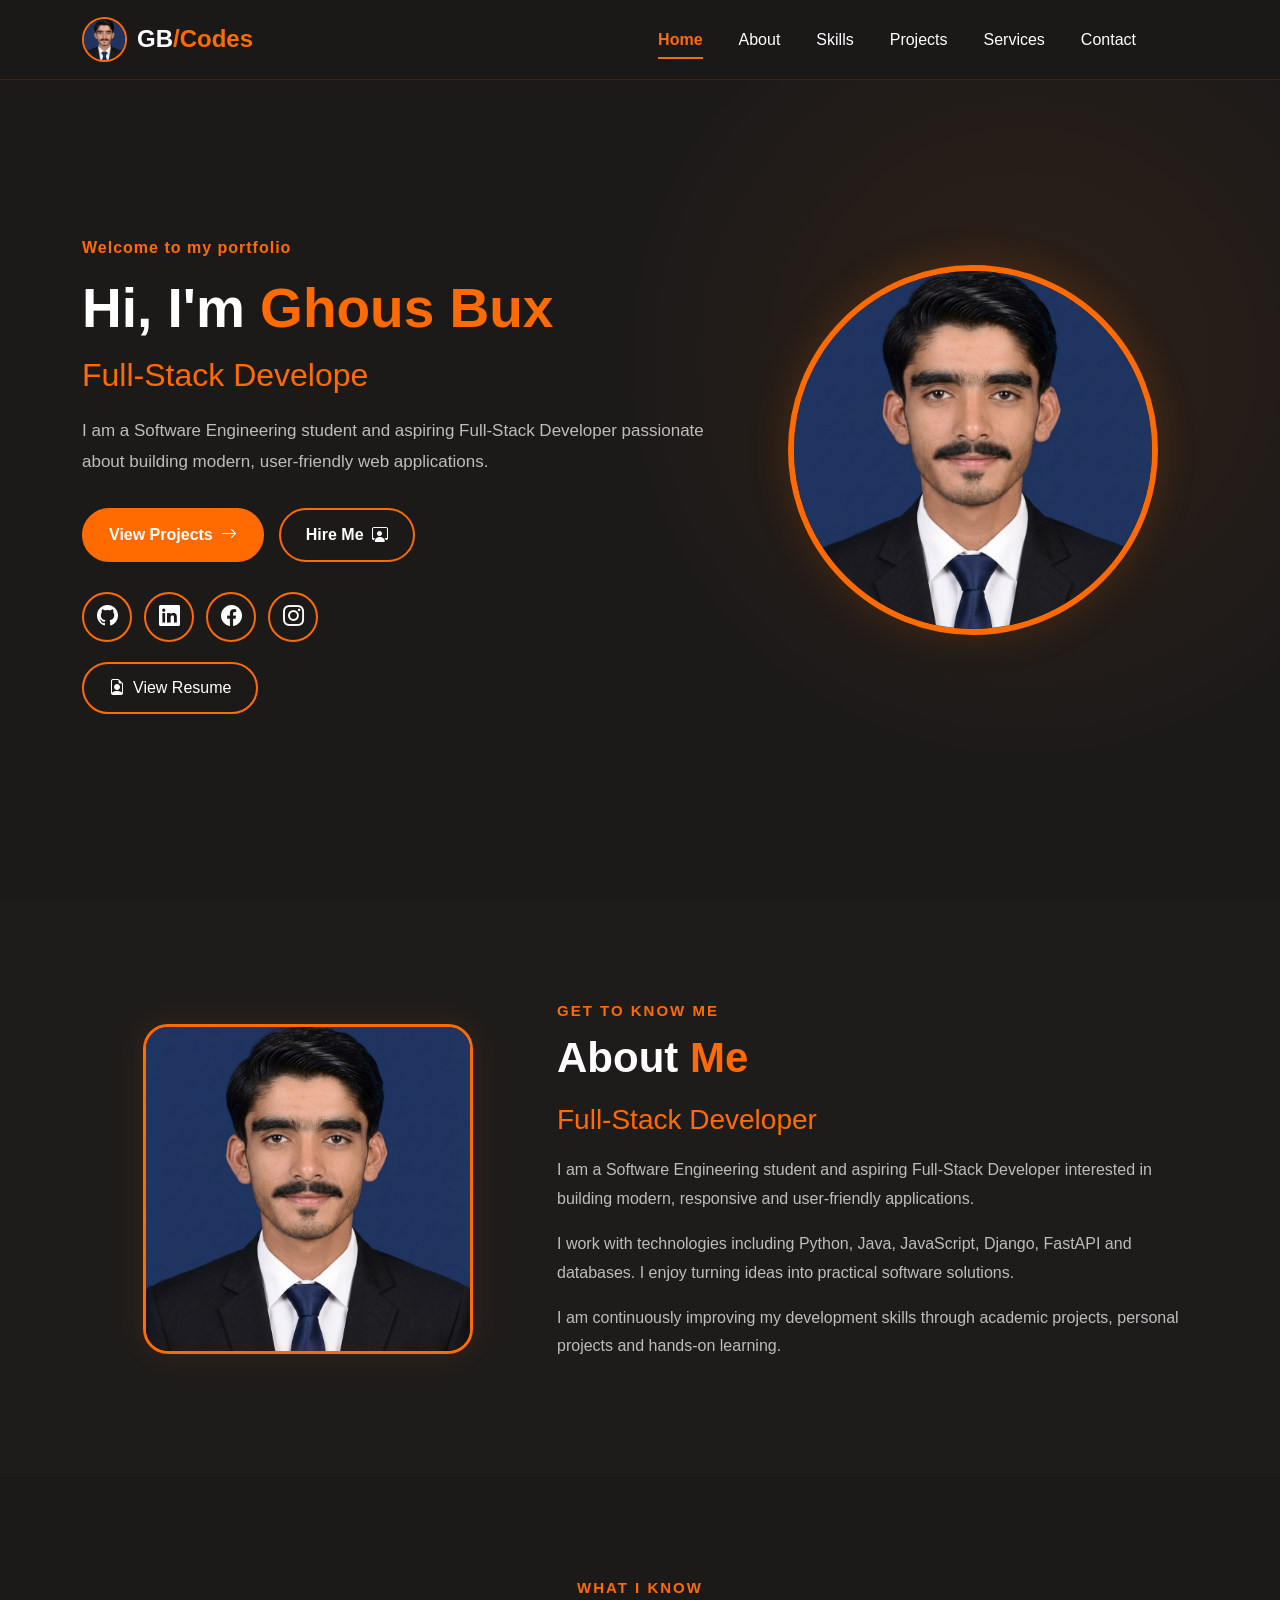
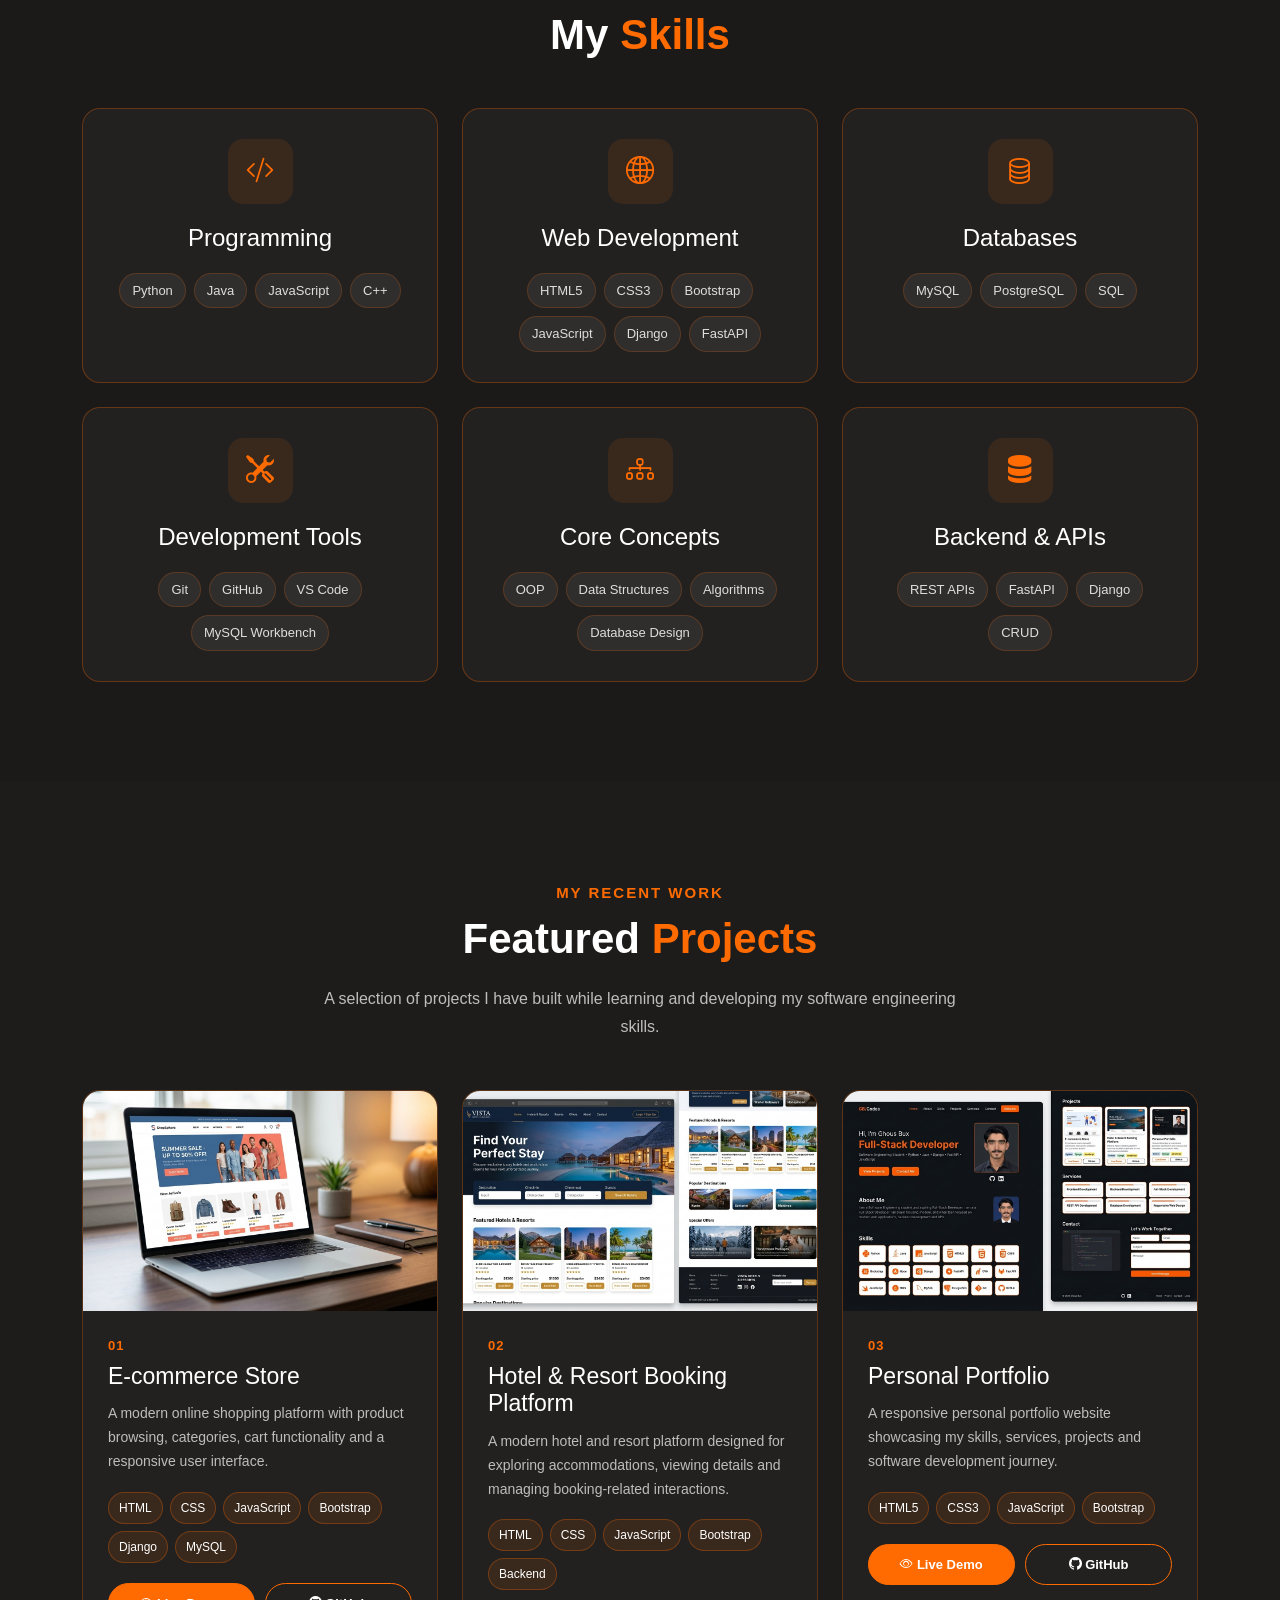
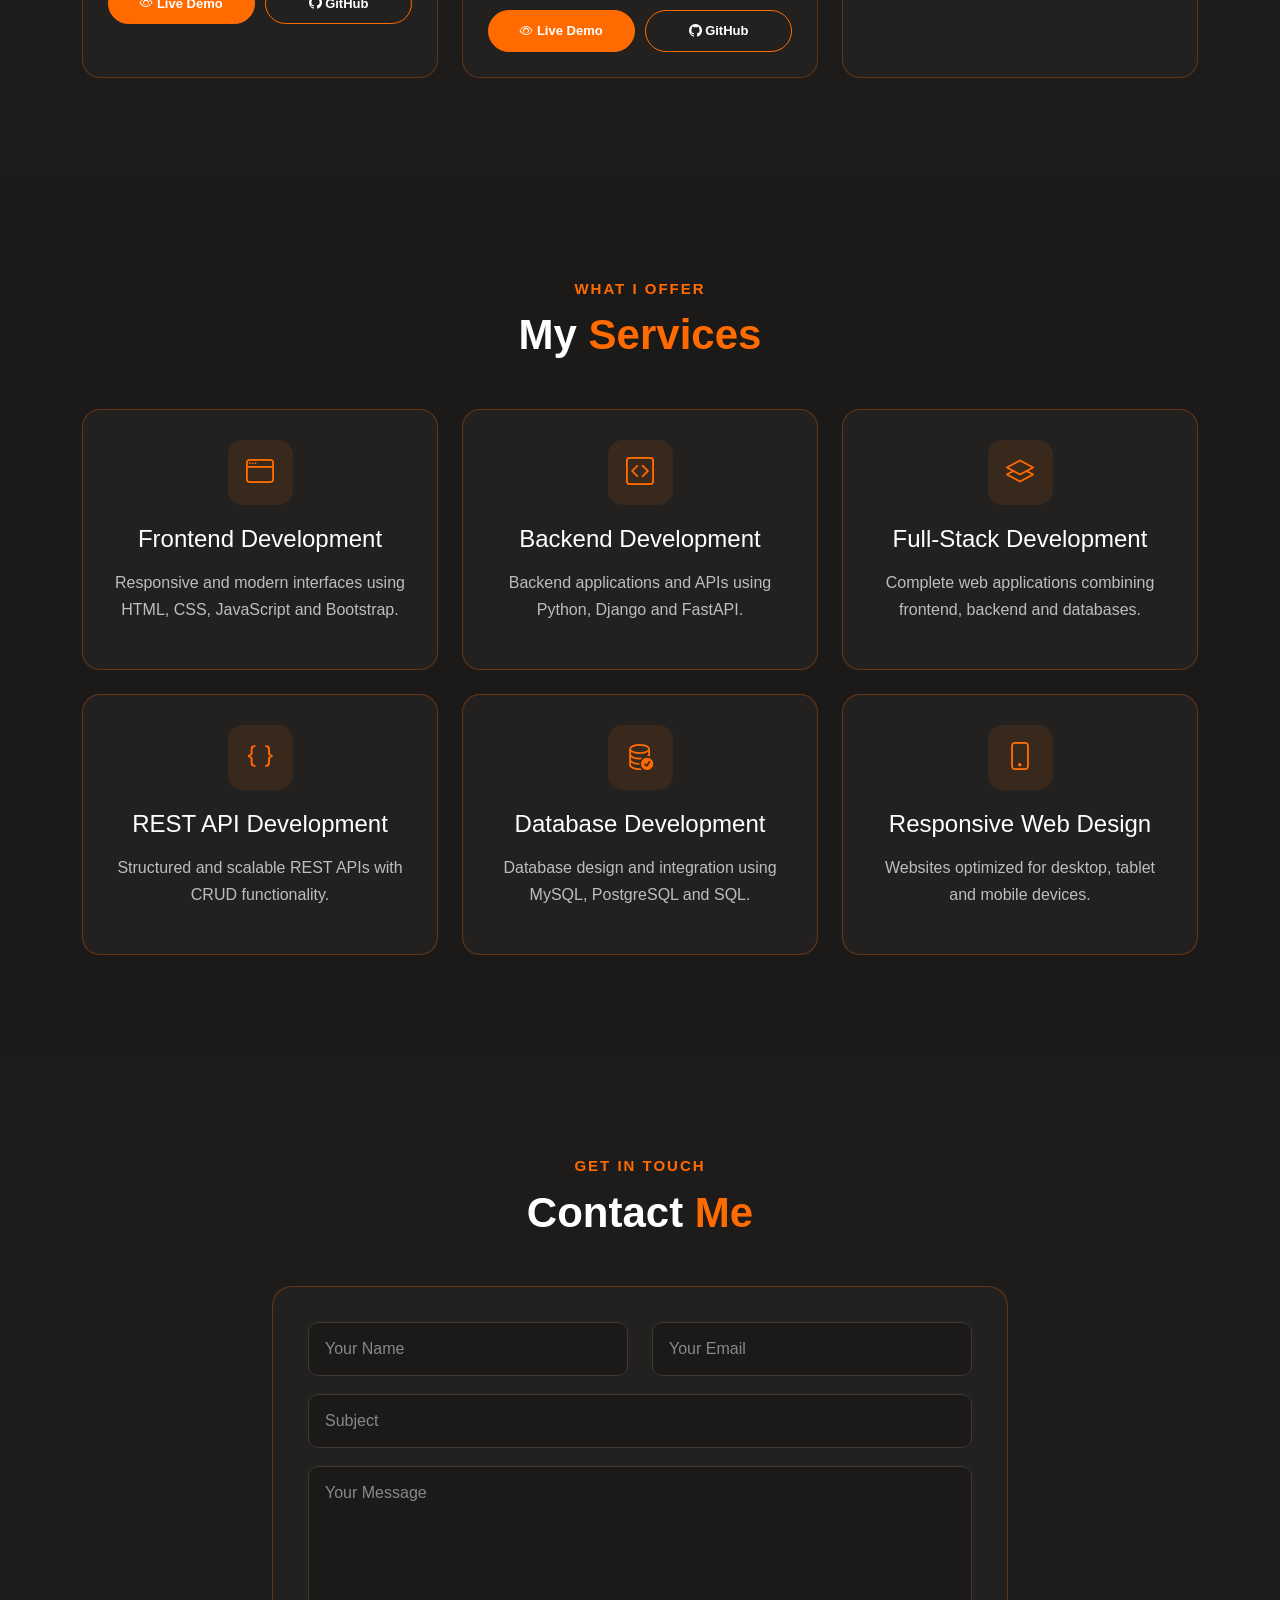
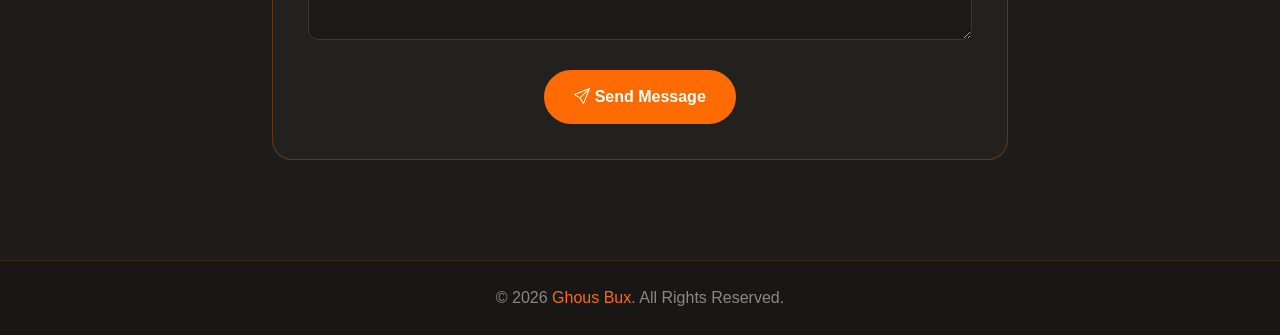
<file: index.html>
<!doctype html>
<html lang="en">
  <head>
    <meta charset="UTF-8" />
    <meta name="viewport" content="width=device-width, initial-scale=1.0" />

    <meta
      name="description"
      content="Ghous Bux - Software Engineering Student and Full-Stack Developer Portfolio"
    />

    <title>Ghous Bux | Full-Stack Developer</title>

    <!-- Bootstrap -->
    <link
      href="https://cdn.jsdelivr.net/npm/bootstrap@5.3.3/dist/css/bootstrap.min.css"
      rel="stylesheet"
    />

    <!-- Bootstrap Icons -->
    <link
      rel="stylesheet"
      href="https://cdn.jsdelivr.net/npm/bootstrap-icons@1.11.3/font/bootstrap-icons.min.css"
    />

    <!-- Custom CSS -->
    <link rel="stylesheet" href="/CSS/style.css" />
  </head>

  <body>
    <!-- ================= NAVBAR ================= -->

    <nav class="navbar navbar-expand-lg custom-navbar fixed-top">
      <div class="container">
        <a class="navbar-brand d-flex align-items-center" href="#home">
          <img
            src="images/profile-4.jpeg"
            alt="Ghous Bux"
            class="profile-logo"
          />

          <h4 class="brand-name mb-0">GB<span>/Codes</span></h4>
        </a>

        <button
          class="navbar-toggler"
          type="button"
          data-bs-toggle="collapse"
          data-bs-target="#navbarNav"
        >
          <i class="bi bi-list"></i>
        </button>

        <div class="collapse navbar-collapse" id="navbarNav">
          <ul class="navbar-nav ms-auto me-5">
            <li class="nav-item">
              <a class="nav-link active" href="#home">Home</a>
            </li>

            <li class="nav-item">
              <a class="nav-link" href="#about">About</a>
            </li>

            <li class="nav-item">
              <a class="nav-link" href="#skills">Skills</a>
            </li>

            <li class="nav-item">
              <a class="nav-link" href="#projects">Projects</a>
            </li>

            <li class="nav-item">
              <a class="nav-link" href="#services">Services</a>
            </li>

            <li class="nav-item">
              <a class="nav-link" href="#contact">Contact</a>
            </li>
          </ul>
        </div>
      </div>
    </nav>

    <!-- ================= HERO ================= -->

    <section id="home" class="hero-section">
      <div class="container">
        <div class="row align-items-center min-vh-100">
          <div class="col-lg-7 hero-content" data-reveal>
            <p class="hero-small-text">Welcome to my portfolio</p>

            <h1>Hi, I'm <span class="highlight">Ghous Bux</span></h1>

            <h2>
              <span id="user-name"></span>
            </h2>

            <p class="hero-description">
              I am a Software Engineering student and aspiring Full-Stack
              Developer passionate about building modern, user-friendly web
              applications.
            </p>

            <div class="hero-buttons">
              <a href="#projects" class="btn-primary-custom">
                View Projects
                <i class="bi bi-arrow-right"></i>
              </a>

              <a href="#contact" class="btn-outline-custom">
                Hire Me
                <i class="bi bi-person-workspace"></i>
              </a>
            </div>

            <!-- Social Links -->

            <div class="social-links">
              <a
                href="https://github.com/ghousbux430-ux"
                target="_blank"
                class="social-link"
              >
                <i class="bi bi-github"></i>
              </a>

              <a
                href="https://www.linkedin.com/in/ghous-bux-a11a98376/"
                target="_blank"
                class="social-link"
              >
                <i class="bi bi-linkedin"></i>
              </a>

              <a href="#" class="social-link">
                <i class="bi bi-facebook"></i>
              </a>

              <a href="#" class="social-link">
                <i class="bi bi-instagram"></i>
              </a>
            </div>

            <!-- Resume -->

            <a href="resume.pdf" class="resume-btn" target="_blank">
              <i class="bi bi-file-earmark-person"></i>
              View Resume
            </a>
          </div>

          <!-- Profile Image -->

          <div class="col-lg-5 text-center" data-reveal>
            <img
              src="images/profile-4.jpeg"
              alt="Ghous Bux"
              class="profile-image"
            />
          </div>
        </div>
      </div>
    </section>

    <!-- ================= ABOUT ================= -->

    <section id="about" class="about-section section-padding">
      <div class="container">
        <div class="row align-items-center">
          <div class="col-lg-5 text-center" data-reveal>
            <img
              src="images/profile-4.jpeg"
              alt="About Ghous Bux"
              class="about-image"
            />
          </div>

          <div class="col-lg-7" data-reveal>
            <p class="section-subtitle">Get To Know Me</p>

            <h2 class="section-title">About <span>Me</span></h2>

            <h3>Full-Stack Developer</h3>

            <p>
              I am a Software Engineering student and aspiring Full-Stack
              Developer interested in building modern, responsive and
              user-friendly applications.
            </p>

            <p>
              I work with technologies including Python, Java, JavaScript,
              Django, FastAPI and databases. I enjoy turning ideas into
              practical software solutions.
            </p>

            <p>
              I am continuously improving my development skills through academic
              projects, personal projects and hands-on learning.
            </p>
          </div>
        </div>
      </div>
    </section>

    <!-- ================= SKILLS ================= -->

    <section id="skills" class="skills-section section-padding">
      <div class="container">
        <div class="text-center" data-reveal>
          <p class="section-subtitle">What I Know</p>

          <h2 class="section-title">My <span>Skills</span></h2>
        </div>

        <div class="row g-4 mt-4">
          <!-- Programming -->

          <div class="col-lg-4 col-md-6" data-reveal>
            <div class="skill-card">
              <div class="skill-icon">
                <i class="bi bi-code-slash"></i>
              </div>

              <h4>Programming</h4>

              <div class="skill-list">
                <span>Python</span>
                <span>Java</span>
                <span>JavaScript</span>
                <span>C++</span>
              </div>
            </div>
          </div>

          <!-- Web -->

          <div class="col-lg-4 col-md-6" data-reveal>
            <div class="skill-card">
              <div class="skill-icon">
                <i class="bi bi-globe2"></i>
              </div>

              <h4>Web Development</h4>

              <div class="skill-list">
                <span>HTML5</span>
                <span>CSS3</span>
                <span>Bootstrap</span>
                <span>JavaScript</span>
                <span>Django</span>
                <span>FastAPI</span>
              </div>
            </div>
          </div>

          <!-- Databases -->

          <div class="col-lg-4 col-md-6" data-reveal>
            <div class="skill-card">
              <div class="skill-icon">
                <i class="bi bi-database"></i>
              </div>

              <h4>Databases</h4>

              <div class="skill-list">
                <span>MySQL</span>
                <span>PostgreSQL</span>
                <span>SQL</span>
              </div>
            </div>
          </div>

          <!-- Tools -->

          <div class="col-lg-4 col-md-6" data-reveal>
            <div class="skill-card">
              <div class="skill-icon">
                <i class="bi bi-tools"></i>
              </div>

              <h4>Development Tools</h4>

              <div class="skill-list">
                <span>Git</span>
                <span>GitHub</span>
                <span>VS Code</span>
                <span>MySQL Workbench</span>
              </div>
            </div>
          </div>

          <!-- Core -->

          <div class="col-lg-4 col-md-6" data-reveal>
            <div class="skill-card">
              <div class="skill-icon">
                <i class="bi bi-diagram-3"></i>
              </div>

              <h4>Core Concepts</h4>

              <div class="skill-list">
                <span>OOP</span>
                <span>Data Structures</span>
                <span>Algorithms</span>
                <span>Database Design</span>
              </div>
            </div>
          </div>

          <!-- Backend -->

          <div class="col-lg-4 col-md-6" data-reveal>
            <div class="skill-card">
              <div class="skill-icon">
                <i class="bi bi-server"></i>
              </div>

              <h4>Backend & APIs</h4>

              <div class="skill-list">
                <span>REST APIs</span>
                <span>FastAPI</span>
                <span>Django</span>
                <span>CRUD</span>
              </div>
            </div>
          </div>
        </div>
      </div>
    </section>

    <!-- ================= PROJECTS ================= -->

    <section id="projects" class="projects-section section-padding">
      <div class="container">
        <div class="text-center" data-reveal>
          <p class="section-subtitle">My Recent Work</p>

          <h2 class="section-title">Featured <span>Projects</span></h2>

          <p class="section-description">
            A selection of projects I have built while learning and developing
            my software engineering skills.
          </p>
        </div>

        <div class="row g-4 mt-4">
          <!-- PROJECT 1 -->

          <div class="col-lg-4 col-md-6" data-reveal>
            <div class="project-card">
              <!-- Replace this image with your screenshot -->
              <div class="project-image">
                <img src="/images/E-commerce Store.jpg" alt="E-commerce Store" />

                <div class="project-overlay">
                  <a href="#" target="_blank" title="Live Demo">
                    <i class="bi bi-box-arrow-up-right"></i>
                  </a>

                  <a href="#" target="_blank" title="GitHub">
                    <i class="bi bi-github"></i>
                  </a>
                </div>
              </div>

              <div class="project-content">
                <p class="project-number">01</p>

                <h3>E-commerce Store</h3>

                <p>
                  A modern online shopping platform with product browsing,
                  categories, cart functionality and a responsive user
                  interface.
                </p>

                <div class="tech-stack">
                  <span>HTML</span>
                  <span>CSS</span>
                  <span>JavaScript</span>
                  <span>Bootstrap</span>
                  <span>Django</span>
                  <span>MySQL</span>
                </div>

                <div class="project-buttons">
                  <a href="https://buxmart-store-2026.netlify.app/" class="project-btn">
                    <i class="bi bi-eye"></i>
                    Live Demo
                  </a>

                  <a href="https://github.com/ghousbux430-ux/E-commerce-Store" class="project-btn outline">
                    <i class="bi bi-github"></i>
                    GitHub
                  </a>
                </div>
              </div>
            </div>
          </div>

          <!-- PROJECT 2 -->

          <div class="col-lg-4 col-md-6" data-reveal>
            <div class="project-card">
              <!-- Replace this image with your screenshot -->
              <div class="project-image">
                <img
                  src="/images/hotel.jpg"
                  alt="Hotel and Resort Booking Platform"
                />

                <div class="project-overlay">
                  <a href="#" target="_blank" title="Live Demo">
                    <i class="bi bi-box-arrow-up-right"></i>
                  </a>

                  <a href="#" target="_blank" title="GitHub">
                    <i class="bi bi-github"></i>
                  </a>
                </div>
              </div>

              <div class="project-content">
                <p class="project-number">02</p>

                <h3>Hotel & Resort Booking Platform</h3>

                <p>
                  A modern hotel and resort platform designed for exploring
                  accommodations, viewing details and managing booking-related
                  interactions.
                </p>

                <div class="tech-stack">
                  <span>HTML</span>
                  <span>CSS</span>
                  <span>JavaScript</span>
                  <span>Bootstrap</span>
                  <span>Backend</span>
                </div>

                <div class="project-buttons">
                  <a href="#" class="project-btn">
                    <i class="bi bi-eye"></i>
                    Live Demo
                  </a>

                  <a href="#" class="project-btn outline">
                    <i class="bi bi-github"></i>
                    GitHub
                  </a>
                </div>
              </div>
            </div>
          </div>

          <!-- PROJECT 3 -->

          <div class="col-lg-4 col-md-6" data-reveal>
            <div class="project-card">
              <!-- Replace this image with your screenshot -->
              <div class="project-image">
                <img src="/images/portfolio.jpg" alt="Personal Portfolio" />

                <div class="project-overlay">
                  <a href="#" target="_blank" title="Live Demo">
                    <i class="bi bi-box-arrow-up-right"></i>
                  </a>

                  <a
                    href="https://github.com/ghousbux430-ux"
                    target="_blank"
                    title="GitHub"
                  >
                    <i class="bi bi-github"></i>
                  </a>
                </div>
              </div>

              <div class="project-content">
                <p class="project-number">03</p>

                <h3>Personal Portfolio</h3>

                <p>
                  A responsive personal portfolio website showcasing my skills,
                  services, projects and software development journey.
                </p>

                <div class="tech-stack">
                  <span>HTML5</span>
                  <span>CSS3</span>
                  <span>JavaScript</span>
                  <span>Bootstrap</span>
                </div>

                <div class="project-buttons">
                  <a href="#" class="project-btn">
                    <i class="bi bi-eye"></i>
                    Live Demo
                  </a>

                  <a
                    href="https://github.com/ghousbux430-ux"
                    target="_blank"
                    class="project-btn outline"
                  >
                    <i class="bi bi-github"></i>
                    GitHub
                  </a>
                </div>
              </div>
            </div>
          </div>
        </div>
      </div>
    </section>

    <!-- ================= SERVICES ================= -->

    <section id="services" class="services-section section-padding">
      <div class="container">
        <div class="text-center" data-reveal>
          <p class="section-subtitle">What I Offer</p>

          <h2 class="section-title">My <span>Services</span></h2>
        </div>

        <div class="row g-4 mt-4">
          <div class="col-lg-4 col-md-6" data-reveal>
            <div class="service-card">
              <div class="service-icon">
                <i class="bi bi-window"></i>
              </div>

              <h4>Frontend Development</h4>

              <p>
                Responsive and modern interfaces using HTML, CSS, JavaScript and
                Bootstrap.
              </p>
            </div>
          </div>

          <div class="col-lg-4 col-md-6" data-reveal>
            <div class="service-card">
              <div class="service-icon">
                <i class="bi bi-code-square"></i>
              </div>

              <h4>Backend Development</h4>

              <p>
                Backend applications and APIs using Python, Django and FastAPI.
              </p>
            </div>
          </div>

          <div class="col-lg-4 col-md-6" data-reveal>
            <div class="service-card">
              <div class="service-icon">
                <i class="bi bi-layers"></i>
              </div>

              <h4>Full-Stack Development</h4>

              <p>
                Complete web applications combining frontend, backend and
                databases.
              </p>
            </div>
          </div>

          <div class="col-lg-4 col-md-6" data-reveal>
            <div class="service-card">
              <div class="service-icon">
                <i class="bi bi-braces"></i>
              </div>

              <h4>REST API Development</h4>

              <p>Structured and scalable REST APIs with CRUD functionality.</p>
            </div>
          </div>

          <div class="col-lg-4 col-md-6" data-reveal>
            <div class="service-card">
              <div class="service-icon">
                <i class="bi bi-database-check"></i>
              </div>

              <h4>Database Development</h4>

              <p>
                Database design and integration using MySQL, PostgreSQL and SQL.
              </p>
            </div>
          </div>

          <div class="col-lg-4 col-md-6" data-reveal>
            <div class="service-card">
              <div class="service-icon">
                <i class="bi bi-phone"></i>
              </div>

              <h4>Responsive Web Design</h4>

              <p>Websites optimized for desktop, tablet and mobile devices.</p>
            </div>
          </div>
        </div>
      </div>
    </section>

    <!-- ================= CONTACT ================= -->

    <section id="contact" class="contact-section section-padding">
      <div class="container">
        <div class="text-center" data-reveal>
          <p class="section-subtitle">Get In Touch</p>

          <h2 class="section-title">Contact <span>Me</span></h2>
        </div>

        <div class="row justify-content-center mt-5">
          <div class="col-lg-8" data-reveal>
            <form id="contact-form" class="contact-form">
              <div class="row">
                <div class="col-md-6">
                  <input
                    type="text"
                    name="name"
                    placeholder="Your Name"
                    required
                  />
                </div>

                <div class="col-md-6">
                  <input
                    type="email"
                    name="email"
                    placeholder="Your Email"
                    required
                  />
                </div>
              </div>

              <input
                type="text"
                name="subject"
                placeholder="Subject"
                required
              />

              <textarea
                name="message"
                rows="6"
                placeholder="Your Message"
                required
              ></textarea>

              <button type="submit" class="submit-btn">
                <i class="bi bi-send"></i>
                Send Message
              </button>
            </form>
          </div>
        </div>
      </div>
    </section>

    <!-- ================= FOOTER ================= -->

    <footer class="footer">
      <div class="container">
        <p>© 2026 <span>Ghous Bux</span>. All Rights Reserved.</p>
      </div>
    </footer>

    <!-- Bootstrap JS -->

    <script src="https://cdn.jsdelivr.net/npm/bootstrap@5.3.3/dist/js/bootstrap.bundle.min.js"></script>

    <!-- Custom JS -->

    <script src="script.js"></script>
  </body>
</html>
</file>
<file: CSS/style.css>
/* =========================
   GLOBAL
========================= */

* {
    margin: 0;
    padding: 0;
    box-sizing: border-box;
}

html {
    scroll-behavior: smooth;
    scroll-padding-top: 80px;
}

body {
    background: #1C1A19;
    color: #ffffff;
    font-family: Arial, Helvetica, sans-serif;
    overflow-x: hidden;
}

a {
    text-decoration: none;
}

section {
    position: relative;
}

.section-padding {
    padding: 100px 0;
}

.section-subtitle {
    color: #FF6B00;
    font-size: 15px;
    font-weight: 600;
    text-transform: uppercase;
    letter-spacing: 2px;
    margin-bottom: 10px;
}

.section-title {
    font-size: 42px;
    font-weight: 700;
    margin-bottom: 20px;
}

.section-title span {
    color: #FF6B00;
}

.section-description {
    max-width: 650px;
    margin: 0 auto;
    color: #bdbdbd;
    line-height: 1.8;
}


/* =========================
   NAVBAR
========================= */

.custom-navbar {
    background: rgba(28, 26, 25, 0.95);
    backdrop-filter: blur(12px);
    border-bottom: 1px solid rgba(255, 107, 0, 0.15);
    padding: 12px 0;
}

.profile-logo {
    width: 45px;
    height: 45px;
    object-fit: cover;
    border-radius: 50%;
    border: 2px solid #FF6B00;
    margin-right: 10px;
}

.brand-name {
    color: #ffffff;
    font-weight: 700;
}

.brand-name span {
    color: #FF6B00;
}

.navbar-nav {
    gap: 8px;
}

.nav-link {
    position: relative;
    color: #ffffff !important;
    font-weight: 500;
    padding: 10px 14px !important;
    transition: 0.3s ease;
}

.nav-link::after {
    content: "";
    position: absolute;
    left: 14px;
    bottom: 3px;
    width: 0;
    height: 2px;
    background: #FF6B00;
    transition: 0.3s ease;
}

.nav-link:hover,
.nav-link.active {
    color: #FF6B00 !important;
    font-weight: 700;
}

.nav-link:hover::after,
.nav-link.active::after {
    width: calc(100% - 28px);
}

.navbar-toggler {
    border: 1px solid #FF6B00;
    color: #FF6B00;
    padding: 7px 10px;
}

.navbar-toggler:focus {
    box-shadow: none;
}

.navbar-toggler i {
    font-size: 25px;
}


/* =========================
   HERO
========================= */

.hero-section {
    min-height: 100vh;
    background:
        radial-gradient(
            circle at 80% 40%,
            rgba(255, 107, 0, 0.08),
            transparent 35%
        );
}

.hero-content {
    padding-top: 50px;
}

.hero-small-text {
    color: #FF6B00;
    font-size: 16px;
    font-weight: 600;
    letter-spacing: 1px;
    margin-bottom: 15px;
}

.hero-section h1 {
    font-size: 55px;
    font-weight: 700;
    line-height: 1.2;
}

.highlight {
    color: #FF6B00;
}

.hero-section h2 {
    font-size: 32px;
    margin: 15px 0;
    min-height: 45px;
}

#user-name {
    color: #FF6B00;
}

.hero-description {
    max-width: 650px;
    color: #bdbdbd;
    font-size: 17px;
    line-height: 1.8;
    margin-bottom: 30px;
}

.hero-buttons {
    display: flex;
    gap: 15px;
    flex-wrap: wrap;
}

.btn-primary-custom,
.btn-outline-custom {
    display: inline-flex;
    align-items: center;
    gap: 8px;
    padding: 13px 25px;
    border-radius: 50px;
    font-weight: 600;
    transition: 0.3s ease;
}

.btn-primary-custom {
    background: #FF6B00;
    color: #ffffff;
    border: 2px solid #FF6B00;
}

.btn-primary-custom:hover {
    background: transparent;
    color: #FF6B00;
    transform: translateY(-3px);
}

.btn-outline-custom {
    background: transparent;
    color: #ffffff;
    border: 2px solid #FF6B00;
}

.btn-outline-custom:hover {
    background: #FF6B00;
    color: #ffffff;
    transform: translateY(-3px);
}

.profile-image {
    width: 370px;
    height: 370px;
    object-fit: cover;
    border-radius: 50%;
    border: 6px solid #FF6B00;
    box-shadow: 0 0 40px rgba(255, 107, 0, 0.18);
}

.social-links {
    display: flex;
    gap: 12px;
    margin-top: 30px;
}

.social-link {
    width: 50px;
    height: 50px;
    border: 2px solid #FF6B00;
    border-radius: 50%;
    display: flex;
    align-items: center;
    justify-content: center;
    color: #ffffff;
    font-size: 21px;
    transition: 0.3s ease;
}

.social-link:hover {
    background: #FF6B00;
    color: #ffffff;
    transform: translateY(-4px);
}

.resume-btn {
    display: inline-flex;
    align-items: center;
    gap: 8px;
    margin-top: 20px;
    padding: 12px 25px;
    border: 2px solid #FF6B00;
    border-radius: 50px;
    color: #ffffff;
    transition: 0.3s ease;
}

.resume-btn:hover {
    background: #FF6B00;
    color: #ffffff;
}


/* =========================
   ABOUT
========================= */

.about-section {
    background: #1e1c1b;
}

.about-image {
    width: 330px;
    height: 330px;
    object-fit: cover;
    border-radius: 25px;
    border: 3px solid #FF6B00;
    box-shadow: 0 0 30px rgba(255, 107, 0, 0.12);
}

.about-section h3 {
    color: #FF6B00;
    margin-bottom: 20px;
}

.about-section p:not(.section-subtitle) {
    color: #bdbdbd;
    line-height: 1.8;
}


/* =========================
   SKILLS
========================= */

.skill-card {
    height: 100%;
    background: #232120;
    border: 1px solid rgba(255, 107, 0, 0.3);
    border-radius: 18px;
    padding: 30px;
    text-align: center;
    transition: 0.3s ease;
}

.skill-card:hover {
    transform: translateY(-8px);
    border-color: #FF6B00;
    box-shadow: 0 15px 35px rgba(0, 0, 0, 0.25);
}

.skill-icon {
    width: 65px;
    height: 65px;
    margin: 0 auto 20px;
    display: flex;
    align-items: center;
    justify-content: center;
    border-radius: 15px;
    background: rgba(255, 107, 0, 0.1);
    color: #FF6B00;
    font-size: 28px;
}

.skill-card h4 {
    margin-bottom: 20px;
}

.skill-list {
    display: flex;
    justify-content: center;
    flex-wrap: wrap;
    gap: 8px;
}

.skill-list span {
    background: #302e2d;
    border: 1px solid rgba(255, 107, 0, 0.2);
    padding: 7px 12px;
    border-radius: 20px;
    font-size: 13px;
    color: #dddddd;
}


/* =========================
   PROJECTS
========================= */

.projects-section {
    background: #1e1c1b;
}

.project-card {
    height: 100%;
    overflow: hidden;
    background: #232120;
    border: 1px solid rgba(255, 107, 0, 0.25);
    border-radius: 18px;
    transition: 0.35s ease;
}

.project-card:hover {
    transform: translateY(-8px);
    border-color: #FF6B00;
    box-shadow: 0 20px 40px rgba(0, 0, 0, 0.3);
}

.project-image {
    position: relative;
    height: 220px;
    overflow: hidden;
    background: #302e2d;
}

.project-image img {
    width: 100%;
    height: 100%;
    object-fit: cover;
    transition: 0.4s ease;
}

.project-card:hover .project-image img {
    transform: scale(1.05);
}

.project-overlay {
    position: absolute;
    inset: 0;
    background: rgba(0, 0, 0, 0.65);
    display: flex;
    align-items: center;
    justify-content: center;
    gap: 15px;
    opacity: 0;
    transition: 0.3s ease;
}

.project-card:hover .project-overlay {
    opacity: 1;
}

.project-overlay a {
    width: 48px;
    height: 48px;
    border-radius: 50%;
    background: #FF6B00;
    color: #ffffff;
    display: flex;
    align-items: center;
    justify-content: center;
    font-size: 19px;
    transition: 0.3s ease;
}

.project-overlay a:hover {
    background: #ffffff;
    color: #FF6B00;
}

.project-content {
    padding: 25px;
}

.project-number {
    color: #FF6B00;
    font-size: 13px;
    font-weight: 700;
    margin-bottom: 7px;
    letter-spacing: 1px;
}

.project-content h3 {
    font-size: 23px;
    margin-bottom: 12px;
}

.project-content p:not(.project-number) {
    color: #bdbdbd;
    line-height: 1.7;
    font-size: 14px;
}

.tech-stack {
    display: flex;
    flex-wrap: wrap;
    gap: 7px;
    margin: 18px 0;
}

.tech-stack span {
    font-size: 12px;
    padding: 6px 10px;
    border-radius: 20px;
    color: #ffffff;
    background: rgba(255, 107, 0, 0.1);
    border: 1px solid rgba(255, 107, 0, 0.3);
}

.project-buttons {
    display: flex;
    gap: 10px;
    margin-top: 20px;
}

.project-btn {
    flex: 1;
    text-align: center;
    padding: 10px 12px;
    border-radius: 25px;
    border: 1px solid #FF6B00;
    background: #FF6B00;
    color: #ffffff;
    font-size: 13px;
    font-weight: 600;
    transition: 0.3s ease;
}

.project-btn:hover {
    background: transparent;
    color: #FF6B00;
}

.project-btn.outline {
    background: transparent;
    color: #ffffff;
}

.project-btn.outline:hover {
    background: #FF6B00;
    color: #ffffff;
}


/* =========================
   SERVICES
========================= */

.service-card {
    height: 100%;
    padding: 30px;
    text-align: center;
    background: #232120;
    border: 1px solid rgba(255, 107, 0, 0.3);
    border-radius: 18px;
    transition: 0.3s ease;
}

.service-card:hover {
    transform: translateY(-8px);
    border-color: #FF6B00;
    box-shadow: 0 15px 35px rgba(0, 0, 0, 0.25);
}

.service-icon {
    width: 65px;
    height: 65px;
    margin: 0 auto 20px;
    border-radius: 15px;
    background: rgba(255, 107, 0, 0.1);
    color: #FF6B00;
    display: flex;
    align-items: center;
    justify-content: center;
    font-size: 28px;
}

.service-card h4 {
    margin-bottom: 15px;
}

.service-card p {
    color: #bdbdbd;
    line-height: 1.7;
}


/* =========================
   CONTACT
========================= */

.contact-section {
    background: #1e1c1b;
}

.contact-form {
    background: #232120;
    border: 1px solid rgba(255, 107, 0, 0.3);
    border-radius: 20px;
    padding: 35px;
}

.contact-form input,
.contact-form textarea {
    width: 100%;
    background: #1c1a19;
    border: 1px solid #3b3836;
    color: #ffffff;
    padding: 14px 16px;
    border-radius: 10px;
    margin-bottom: 18px;
    outline: none;
    transition: 0.3s ease;
}

.contact-form input:focus,
.contact-form textarea:focus {
    border-color: #FF6B00;
    box-shadow: 0 0 0 3px rgba(255, 107, 0, 0.08);
}

.contact-form input::placeholder,
.contact-form textarea::placeholder {
    color: #888888;
}

.submit-btn {
    display: block;
    margin: 5px auto 0;
    padding: 13px 28px;
    border: 2px solid #FF6B00;
    border-radius: 50px;
    background: #FF6B00;
    color: #ffffff;
    font-weight: 600;
    transition: 0.3s ease;
}

.submit-btn:hover {
    background: transparent;
    color: #FF6B00;
}


/* =========================
   FOOTER
========================= */

.footer {
    padding: 25px 0;
    text-align: center;
    border-top: 1px solid rgba(255, 107, 0, 0.15);
    background: #181716;
}

.footer p {
    margin: 0;
    color: #888888;
}

.footer span {
    color: #FF6B00;
}


/* =========================
   REVEAL ANIMATION
========================= */

[data-reveal] {
    opacity: 0;
    transform: translateY(30px);
    transition: 0.7s ease;
}

[data-reveal].show {
    opacity: 1;
    transform: translateY(0);
}


/* =========================
   TABLET
========================= */

@media (max-width: 991px) {

    .navbar-nav {
        margin-top: 15px;
        padding-bottom: 10px;
    }

    .hero-section {
        padding: 120px 0 80px;
    }

    .hero-content {
        text-align: center;
        padding-top: 0;
        margin-bottom: 60px;
    }

    .hero-description {
        margin-left: auto;
        margin-right: auto;
    }

    .hero-buttons,
    .social-links {
        justify-content: center;
    }

    .profile-image {
        width: 310px;
        height: 310px;
    }

    .about-section .row {
        text-align: center;
    }

    .about-image {
        margin-bottom: 40px;
    }

}


/* =========================
   MOBILE
========================= */

@media (max-width: 576px) {

    .section-padding {
        padding: 75px 0;
    }

    .section-title {
        font-size: 32px;
    }

    .hero-section h1 {
        font-size: 38px;
    }

    .hero-section h2 {
        font-size: 24px;
    }

    .hero-description {
        font-size: 15px;
    }

    .hero-buttons {
        flex-direction: column;
        align-items: center;
    }

    .btn-primary-custom,
    .btn-outline-custom {
        width: 210px;
        justify-content: center;
    }

    .profile-image {
        width: 250px;
        height: 250px;
    }

    .about-image {
        width: 250px;
        height: 250px;
    }

    .social-link {
        width: 45px;
        height: 45px;
    }

    .project-image {
        height: 190px;
    }

    .project-content {
        padding: 20px;
    }

    .project-content h3 {
        font-size: 20px;
    }

    .project-buttons {
        flex-direction: column;
    }

    .contact-form {
        padding: 22px;
    }

}
</file>
